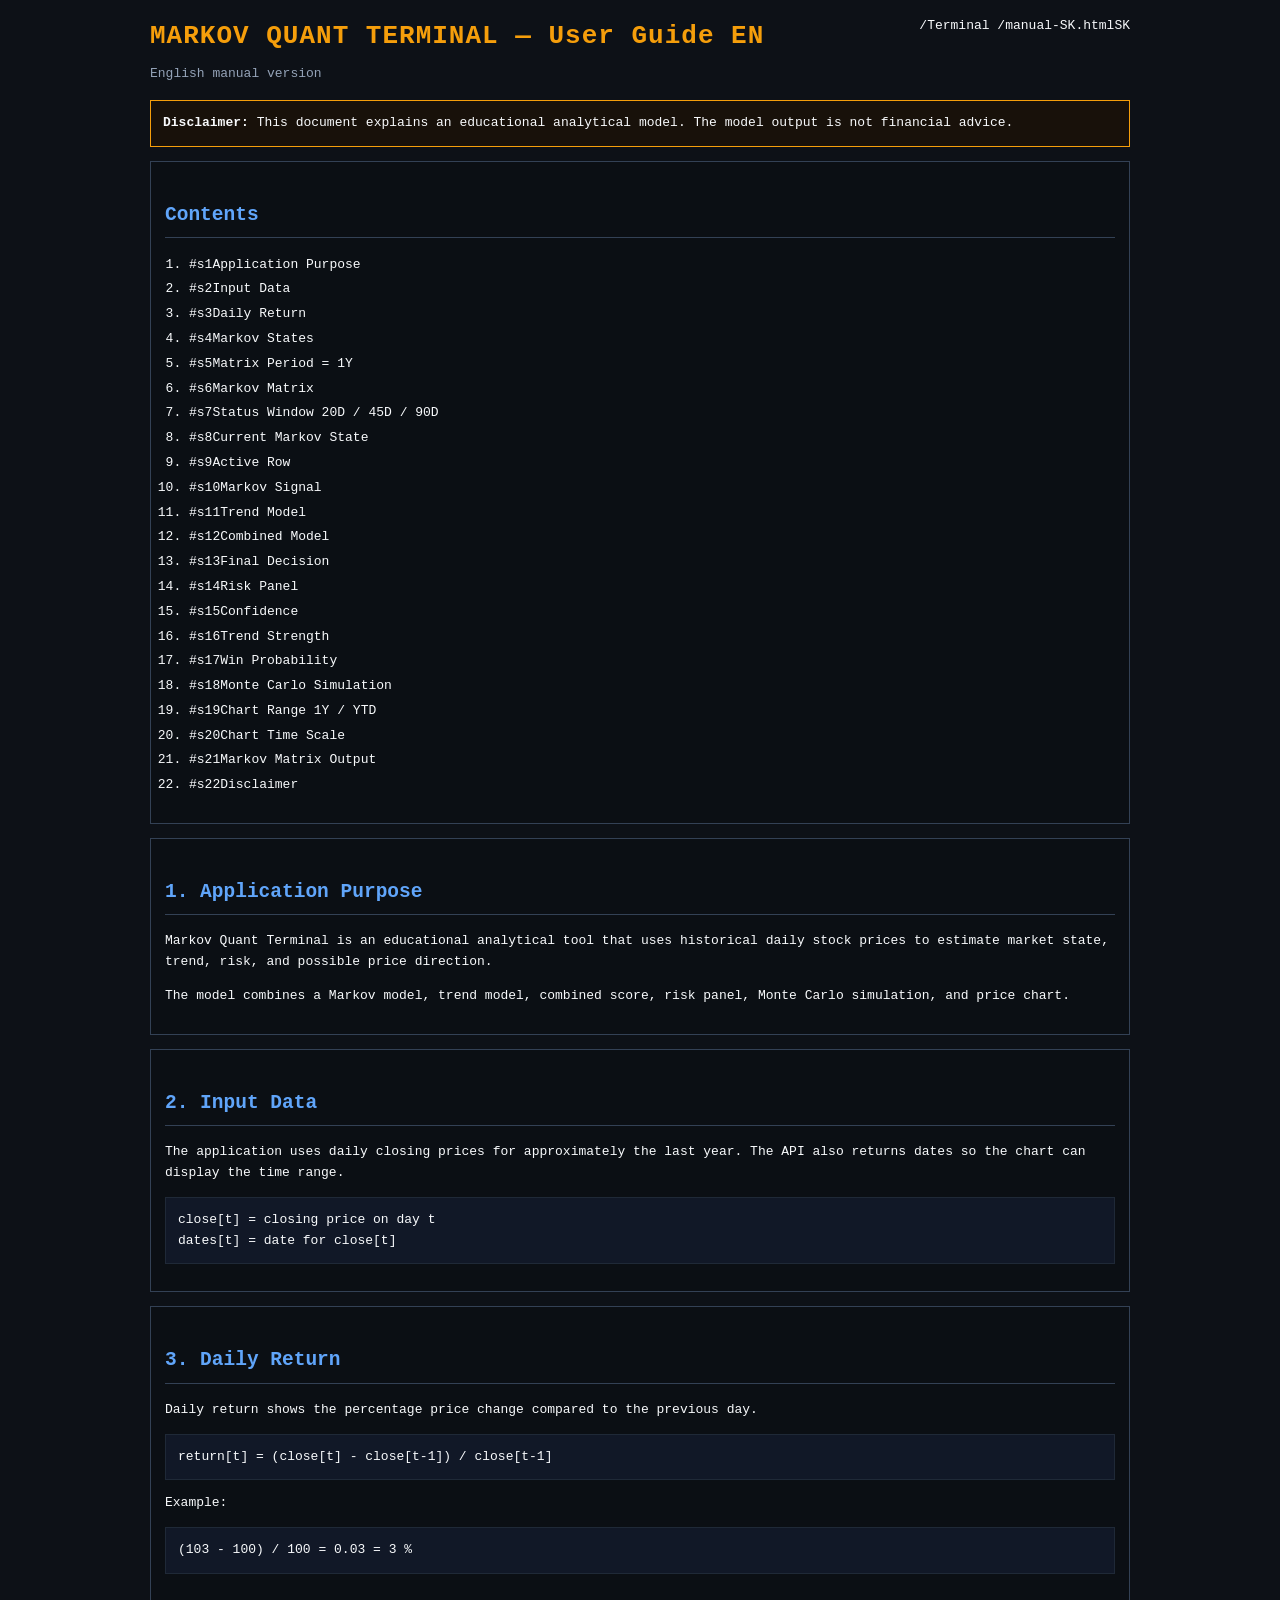
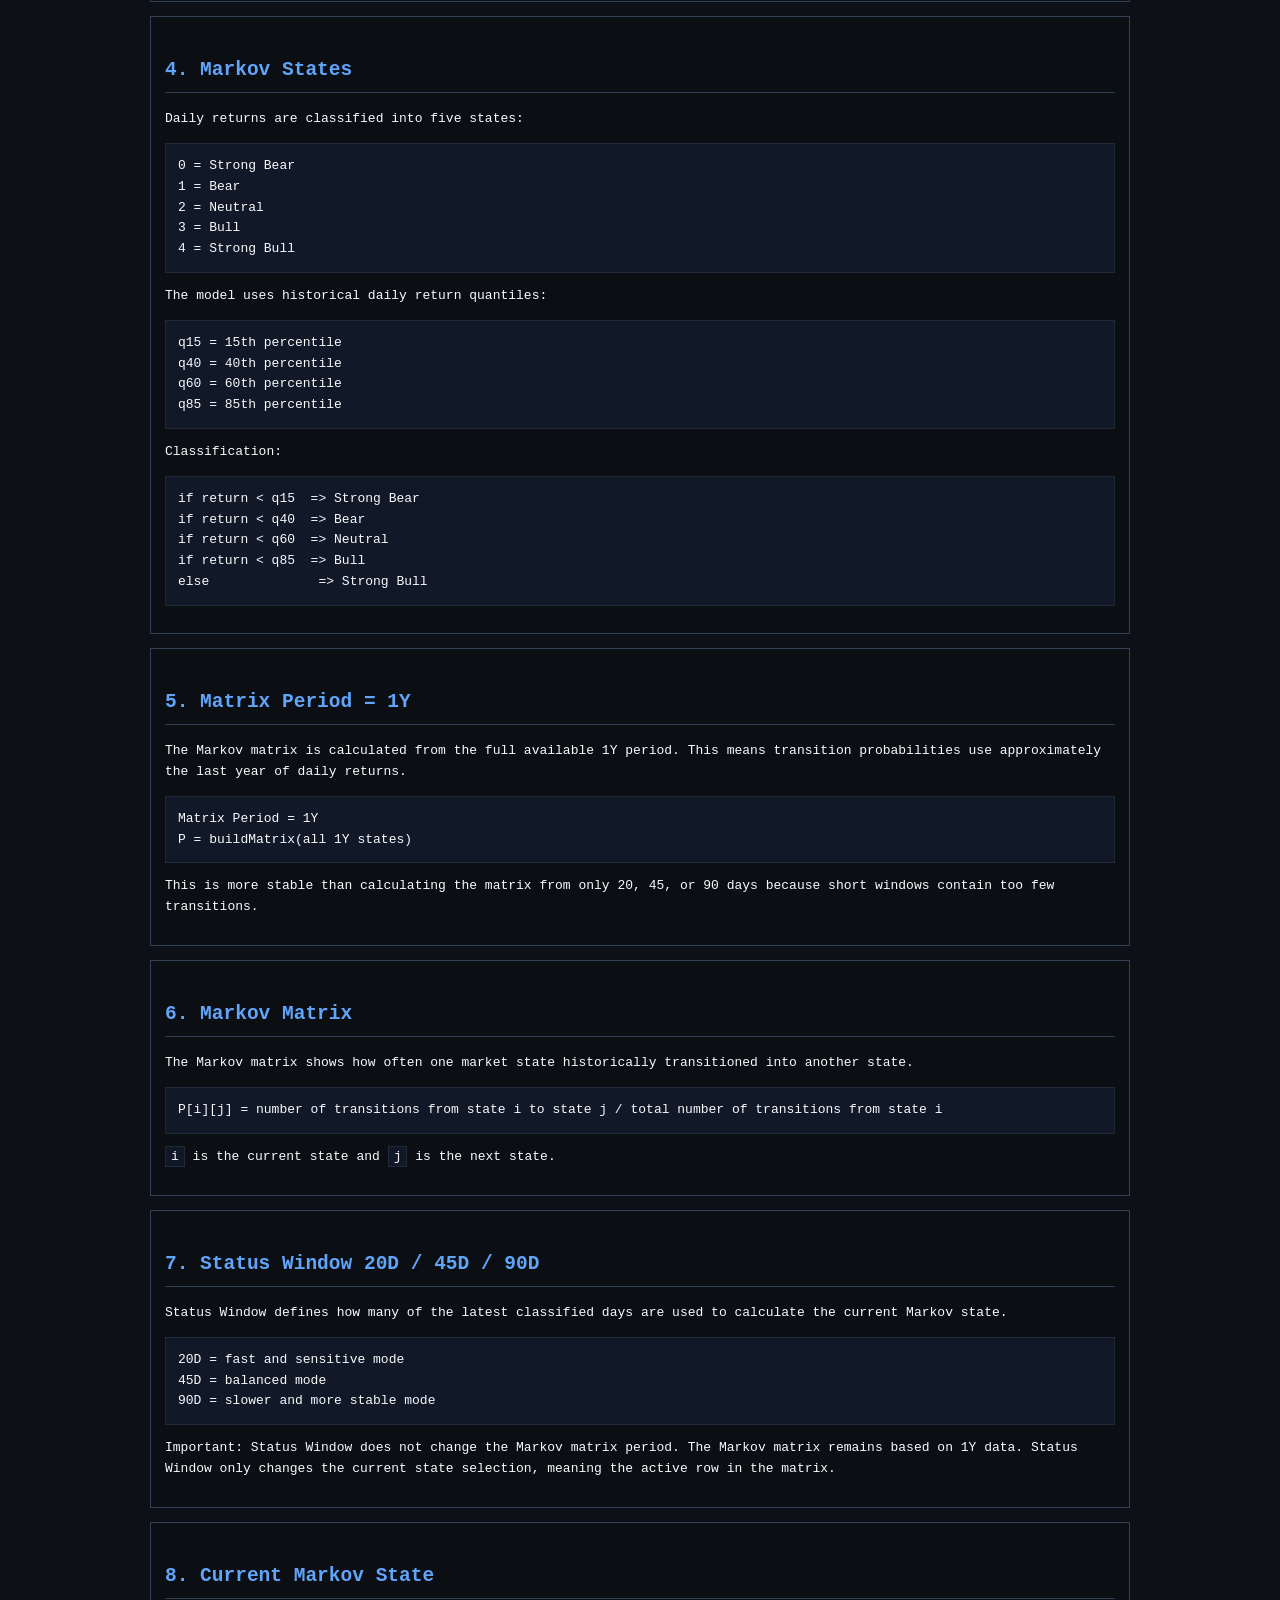
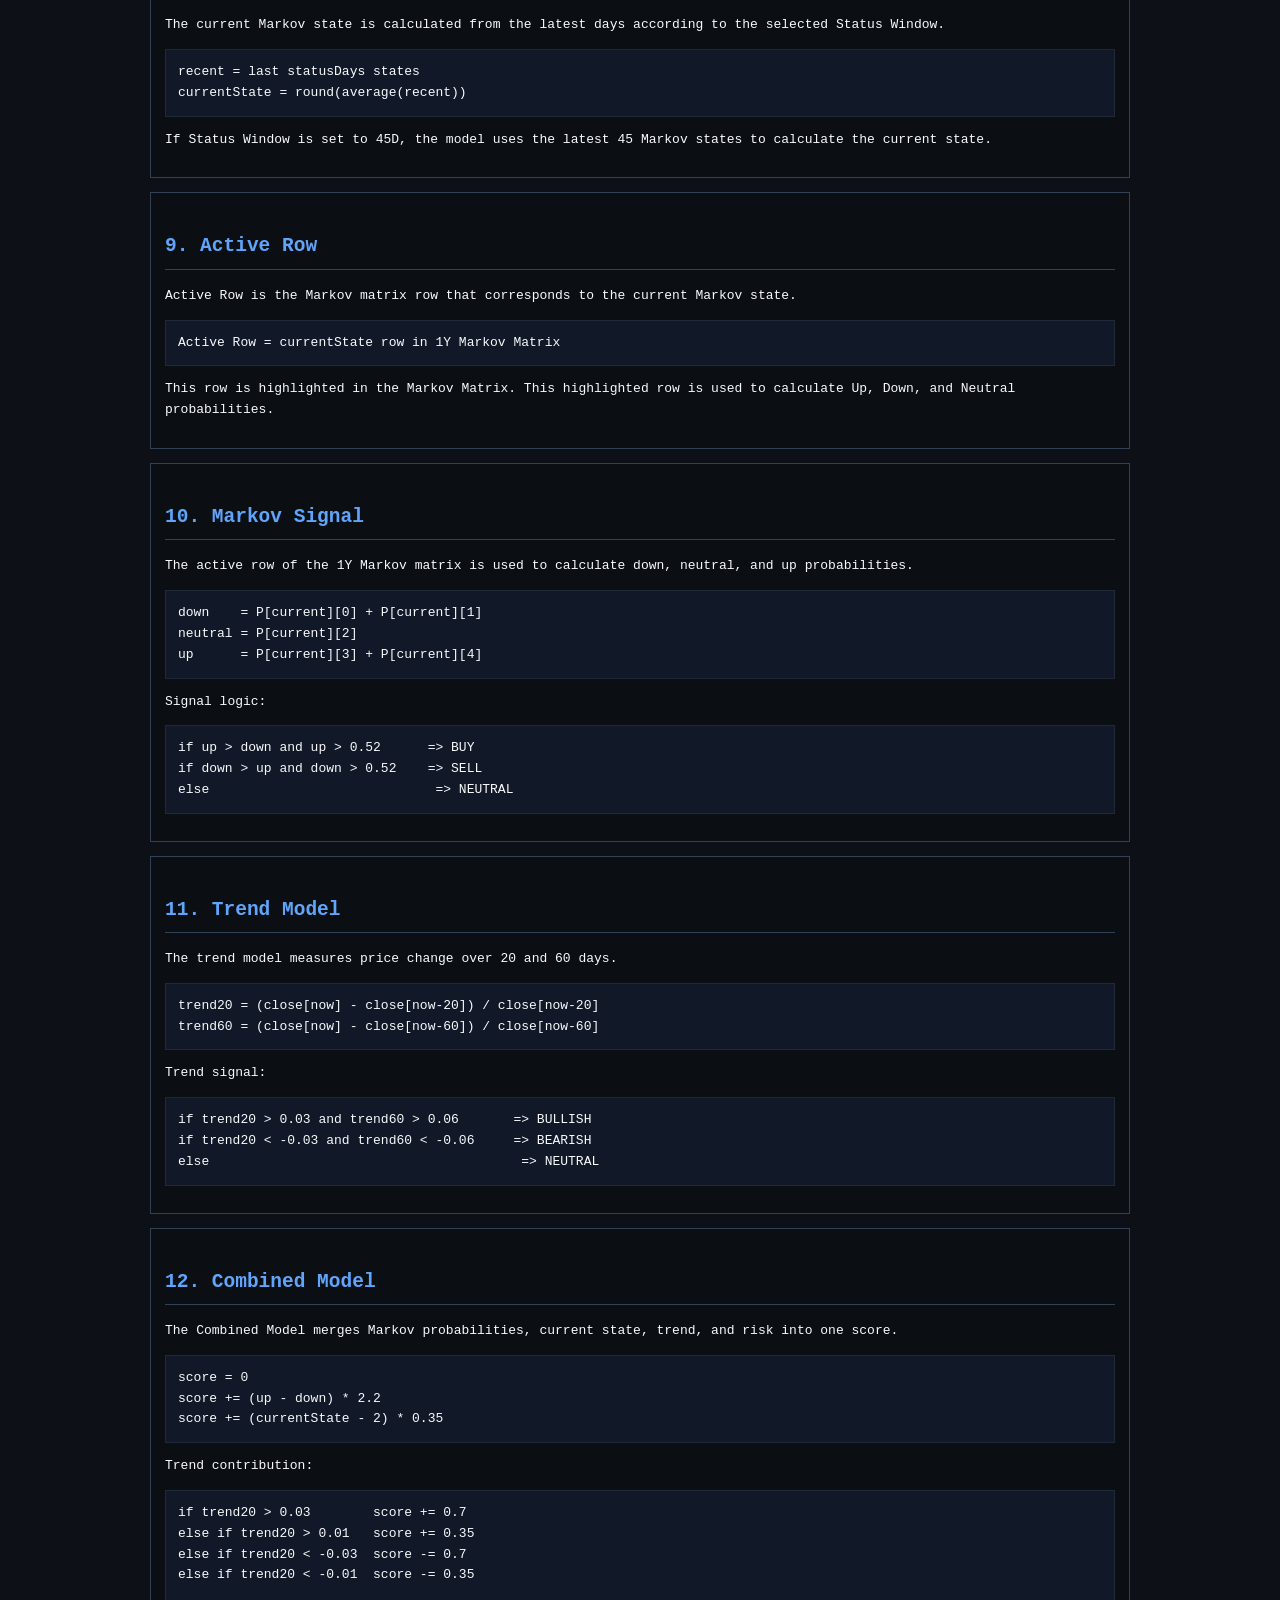
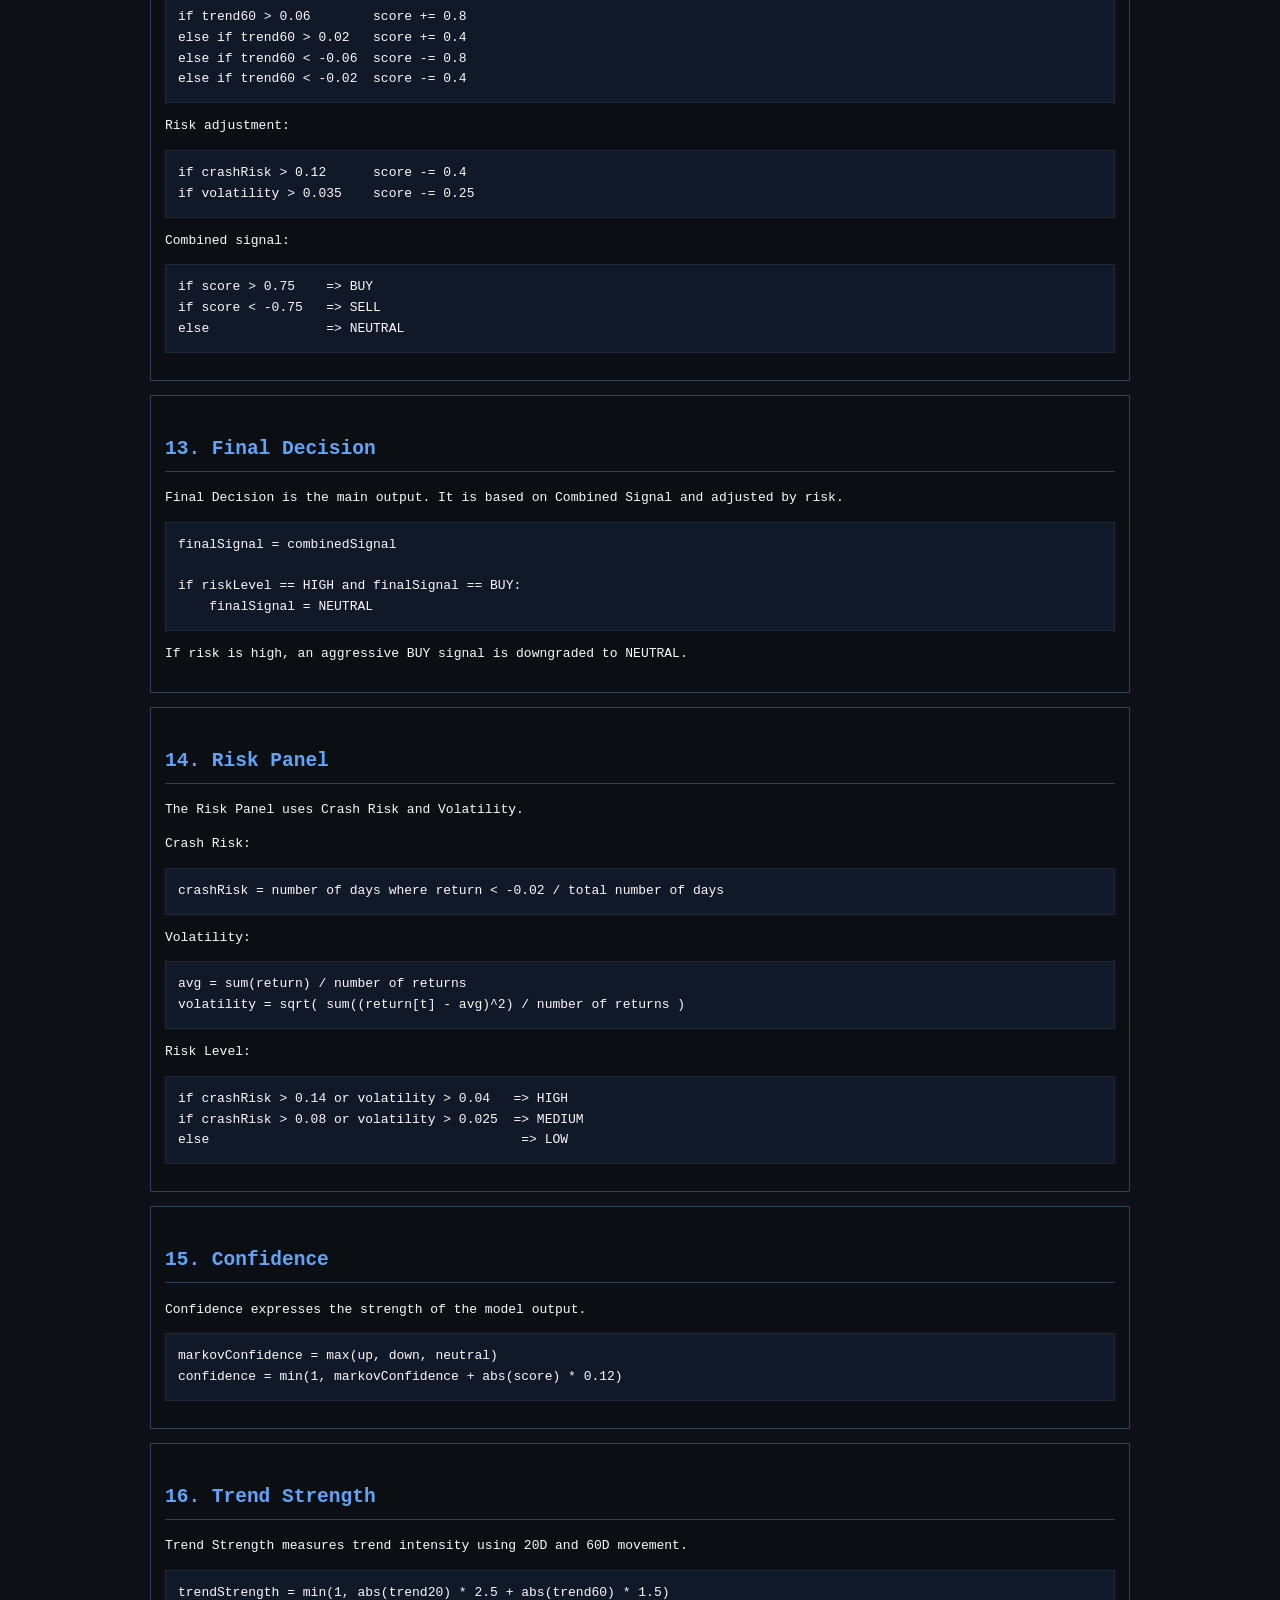
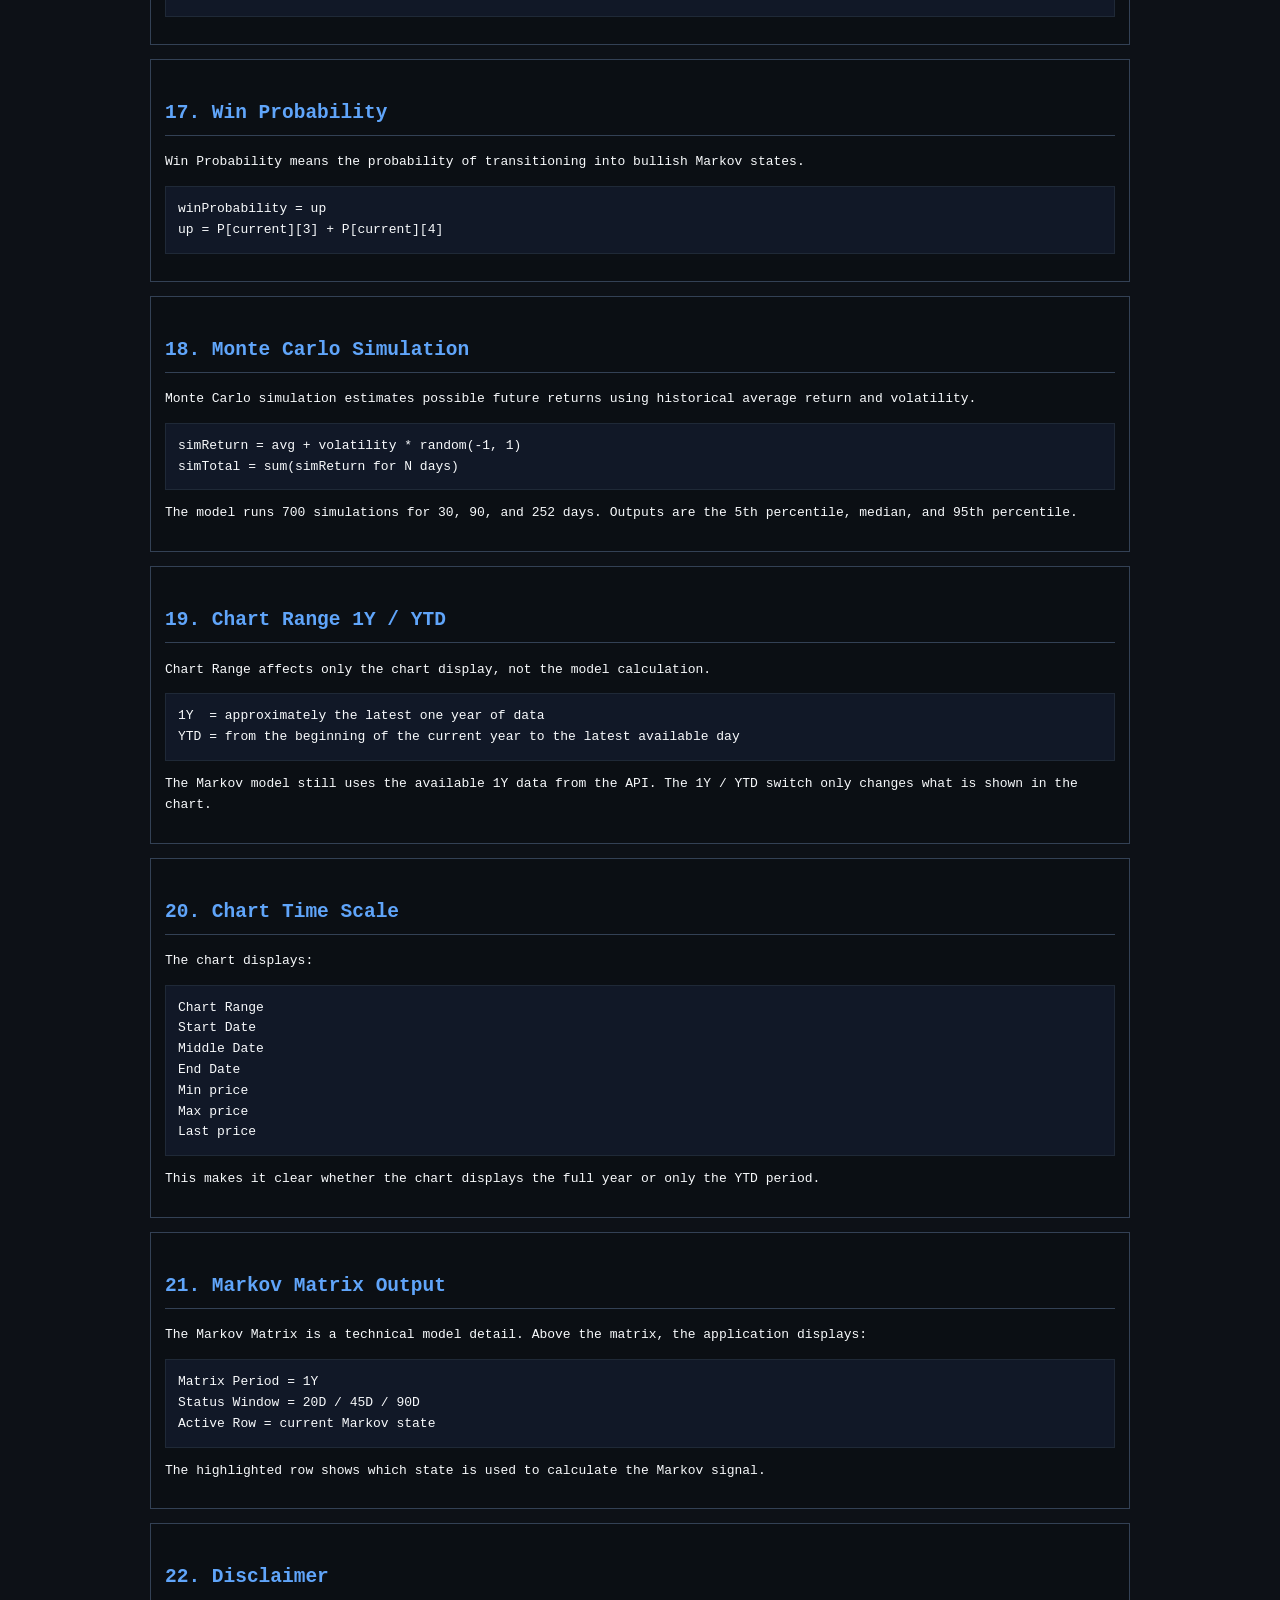
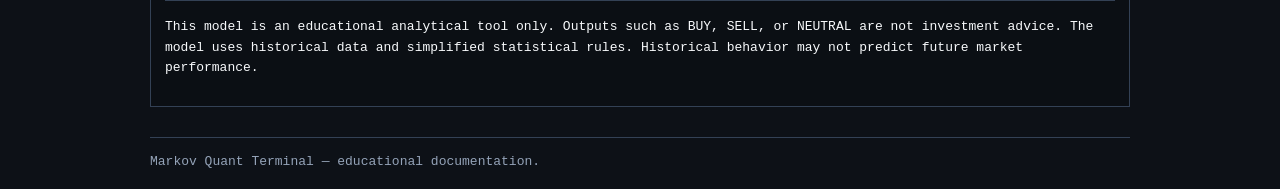
<file: public/manual-EN.html>
<!DOCTYPE html>
<html lang="en">
<head>
  <meta charset="UTF-8">
  <meta name="viewport" content="width=device-width, initial-scale=1.0">
  <title>MARKOV QUANT TERMINAL — User Guide EN</title>

  <style>
    :root {
      --bg: #0d1117;
      --panel: #0b0f14;
      --panel2: #111827;
      --text: #f8fafc;
      --muted: #94a3b8;
      --border: #334155;
      --blue: #60a5fa;
      --orange: #f59e0b;
    }

    * {
      box-sizing: border-box;
    }

    html {
      scroll-behavior: smooth;
    }

    body {
      margin: 0;
      padding: 16px;
      background: var(--bg);
      color: var(--text);
      font-family: monospace;
      line-height: 1.6;
    }

    .wrap {
      max-width: 980px;
      margin: 0 auto;
    }

    .top {
      display: flex;
      justify-content: space-between;
      gap: 12px;
      align-items: flex-start;
      margin-bottom: 16px;
    }

    h1 {
      color: var(--orange);
      margin: 0 0 6px;
      letter-spacing: 1px;
    }

    h2 {
      color: var(--blue);
      border-bottom: 1px solid var(--border);
      padding-bottom: 6px;
      margin-top: 24px;
    }

    a {
      color: var(--blue);
      text-decoration: none;
    }

    a:hover {
      text-decoration: underline;
    }

    .nav a {
      display: inline-block;
      padding: 7px 10px;
      margin: 0 0 6px 6px;
      border: 1px solid var(--border);
      background: var(--panel2);
      text-decoration: none;
    }

    .nav a:hover {
      background: #1f2937;
    }

    .muted {
      color: var(--muted);
    }

    .card {
      background: var(--panel);
      border: 1px solid var(--border);
      padding: 14px;
      margin: 14px 0;
    }

    .notice {
      border: 1px solid var(--orange);
      background: #18110a;
      padding: 12px;
      margin: 14px 0;
    }

    code,
    pre {
      background: var(--panel2);
      border: 1px solid #1f2937;
      color: var(--text);
    }

    code {
      padding: 2px 5px;
    }

    pre {
      padding: 12px;
      overflow-x: auto;
      white-space: pre-wrap;
    }

    ol {
      padding-left: 24px;
    }

    li {
      margin: 4px 0;
    }

    .footer {
      margin-top: 30px;
      padding-top: 14px;
      border-top: 1px solid var(--border);
      color: var(--muted);
      font-size: 13px;
    }

    @media (max-width: 700px) {
      body {
        padding: 12px;
      }

      .top {
        display: block;
      }

      .nav a {
        margin: 6px 6px 0 0;
      }

      h1 {
        font-size: 24px;
      }
    }
  </style>
</head>

<body>
  <div class="wrap">
    <div class="top">
      <div>
        <h1>MARKOV QUANT TERMINAL — User Guide EN</h1>
        <div class="muted">English manual version</div>
      </div>

      <div class="nav">
        /Terminal</a>
        /manual-SK.htmlSK</a>
      </div>
    </div>

    <div class="notice">
      <strong>Disclaimer:</strong>
      This document explains an educational analytical model. The model output is not financial advice.
    </div>

    <div class="card">
      <h2>Contents</h2>
      <ol>
        <li>#s1Application Purpose</a></li>
        <li>#s2Input Data</a></li>
        <li>#s3Daily Return</a></li>
        <li>#s4Markov States</a></li>
        <li>#s5Matrix Period = 1Y</a></li>
        <li>#s6Markov Matrix</a></li>
        <li>#s7Status Window 20D / 45D / 90D</a></li>
        <li>#s8Current Markov State</a></li>
        <li>#s9Active Row</a></li>
        <li>#s10Markov Signal</a></li>
        <li>#s11Trend Model</a></li>
        <li>#s12Combined Model</a></li>
        <li>#s13Final Decision</a></li>
        <li>#s14Risk Panel</a></li>
        <li>#s15Confidence</a></li>
        <li>#s16Trend Strength</a></li>
        <li>#s17Win Probability</a></li>
        <li>#s18Monte Carlo Simulation</a></li>
        <li>#s19Chart Range 1Y / YTD</a></li>
        <li>#s20Chart Time Scale</a></li>
        <li>#s21Markov Matrix Output</a></li>
        <li>#s22Disclaimer</a></li>
      </ol>
    </div>

    <section class="card" id="s1">
      <h2>1. Application Purpose</h2>
      <p>
        Markov Quant Terminal is an educational analytical tool that uses historical daily stock prices
        to estimate market state, trend, risk, and possible price direction.
      </p>
      <p>
        The model combines a Markov model, trend model, combined score, risk panel,
        Monte Carlo simulation, and price chart.
      </p>
    </section>

    <section class="card" id="s2">
      <h2>2. Input Data</h2>
      <p>
        The application uses daily closing prices for approximately the last year.
        The API also returns dates so the chart can display the time range.
      </p>
      <pre>close[t] = closing price on day t
dates[t] = date for close[t]</pre>
    </section>

    <section class="card" id="s3">
      <h2>3. Daily Return</h2>
      <p>Daily return shows the percentage price change compared to the previous day.</p>
      <pre>return[t] = (close[t] - close[t-1]) / close[t-1]</pre>
      <p>Example:</p>
      <pre>(103 - 100) / 100 = 0.03 = 3 %</pre>
    </section>

    <section class="card" id="s4">
      <h2>4. Markov States</h2>
      <p>Daily returns are classified into five states:</p>
      <pre>0 = Strong Bear
1 = Bear
2 = Neutral
3 = Bull
4 = Strong Bull</pre>

      <p>The model uses historical daily return quantiles:</p>
      <pre>q15 = 15th percentile
q40 = 40th percentile
q60 = 60th percentile
q85 = 85th percentile</pre>

      <p>Classification:</p>
      <pre>if return &lt; q15  =&gt; Strong Bear
if return &lt; q40  =&gt; Bear
if return &lt; q60  =&gt; Neutral
if return &lt; q85  =&gt; Bull
else              =&gt; Strong Bull</pre>
    </section>

    <section class="card" id="s5">
      <h2>5. Matrix Period = 1Y</h2>
      <p>
        The Markov matrix is calculated from the full available 1Y period.
        This means transition probabilities use approximately the last year of daily returns.
      </p>
      <pre>Matrix Period = 1Y
P = buildMatrix(all 1Y states)</pre>
      <p>
        This is more stable than calculating the matrix from only 20, 45, or 90 days
        because short windows contain too few transitions.
      </p>
    </section>

    <section class="card" id="s6">
      <h2>6. Markov Matrix</h2>
      <p>The Markov matrix shows how often one market state historically transitioned into another state.</p>
      <pre>P[i][j] = number of transitions from state i to state j / total number of transitions from state i</pre>
      <p>
        <code>i</code> is the current state and <code>j</code> is the next state.
      </p>
    </section>

    <section class="card" id="s7">
      <h2>7. Status Window 20D / 45D / 90D</h2>
      <p>
        Status Window defines how many of the latest classified days are used to calculate the current Markov state.
      </p>
      <pre>20D = fast and sensitive mode
45D = balanced mode
90D = slower and more stable mode</pre>
      <p>
        Important: Status Window does not change the Markov matrix period.
        The Markov matrix remains based on 1Y data.
        Status Window only changes the current state selection, meaning the active row in the matrix.
      </p>
    </section>

    <section class="card" id="s8">
      <h2>8. Current Markov State</h2>
      <p>The current Markov state is calculated from the latest days according to the selected Status Window.</p>
      <pre>recent = last statusDays states
currentState = round(average(recent))</pre>
      <p>
        If Status Window is set to 45D, the model uses the latest 45 Markov states
        to calculate the current state.
      </p>
    </section>

    <section class="card" id="s9">
      <h2>9. Active Row</h2>
      <p>
        Active Row is the Markov matrix row that corresponds to the current Markov state.
      </p>
      <pre>Active Row = currentState row in 1Y Markov Matrix</pre>
      <p>
        This row is highlighted in the Markov Matrix.
        This highlighted row is used to calculate Up, Down, and Neutral probabilities.
      </p>
    </section>

    <section class="card" id="s10">
      <h2>10. Markov Signal</h2>
      <p>The active row of the 1Y Markov matrix is used to calculate down, neutral, and up probabilities.</p>
      <pre>down    = P[current][0] + P[current][1]
neutral = P[current][2]
up      = P[current][3] + P[current][4]</pre>

      <p>Signal logic:</p>
      <pre>if up &gt; down and up &gt; 0.52      =&gt; BUY
if down &gt; up and down &gt; 0.52    =&gt; SELL
else                             =&gt; NEUTRAL</pre>
    </section>

    <section class="card" id="s11">
      <h2>11. Trend Model</h2>
      <p>The trend model measures price change over 20 and 60 days.</p>
      <pre>trend20 = (close[now] - close[now-20]) / close[now-20]
trend60 = (close[now] - close[now-60]) / close[now-60]</pre>

      <p>Trend signal:</p>
      <pre>if trend20 &gt; 0.03 and trend60 &gt; 0.06       =&gt; BULLISH
if trend20 &lt; -0.03 and trend60 &lt; -0.06     =&gt; BEARISH
else                                        =&gt; NEUTRAL</pre>
    </section>

    <section class="card" id="s12">
      <h2>12. Combined Model</h2>
      <p>The Combined Model merges Markov probabilities, current state, trend, and risk into one score.</p>
      <pre>score = 0
score += (up - down) * 2.2
score += (currentState - 2) * 0.35</pre>

      <p>Trend contribution:</p>
      <pre>if trend20 &gt; 0.03        score += 0.7
else if trend20 &gt; 0.01   score += 0.35
else if trend20 &lt; -0.03  score -= 0.7
else if trend20 &lt; -0.01  score -= 0.35

if trend60 &gt; 0.06        score += 0.8
else if trend60 &gt; 0.02   score += 0.4
else if trend60 &lt; -0.06  score -= 0.8
else if trend60 &lt; -0.02  score -= 0.4</pre>

      <p>Risk adjustment:</p>
      <pre>if crashRisk &gt; 0.12      score -= 0.4
if volatility &gt; 0.035    score -= 0.25</pre>

      <p>Combined signal:</p>
      <pre>if score &gt; 0.75    =&gt; BUY
if score &lt; -0.75   =&gt; SELL
else               =&gt; NEUTRAL</pre>
    </section>

    <section class="card" id="s13">
      <h2>13. Final Decision</h2>
      <p>Final Decision is the main output. It is based on Combined Signal and adjusted by risk.</p>
      <pre>finalSignal = combinedSignal

if riskLevel == HIGH and finalSignal == BUY:
    finalSignal = NEUTRAL</pre>
      <p>If risk is high, an aggressive BUY signal is downgraded to NEUTRAL.</p>
    </section>

    <section class="card" id="s14">
      <h2>14. Risk Panel</h2>
      <p>The Risk Panel uses Crash Risk and Volatility.</p>

      <p>Crash Risk:</p>
      <pre>crashRisk = number of days where return &lt; -0.02 / total number of days</pre>

      <p>Volatility:</p>
      <pre>avg = sum(return) / number of returns
volatility = sqrt( sum((return[t] - avg)^2) / number of returns )</pre>

      <p>Risk Level:</p>
      <pre>if crashRisk &gt; 0.14 or volatility &gt; 0.04   =&gt; HIGH
if crashRisk &gt; 0.08 or volatility &gt; 0.025  =&gt; MEDIUM
else                                        =&gt; LOW</pre>
    </section>

    <section class="card" id="s15">
      <h2>15. Confidence</h2>
      <p>Confidence expresses the strength of the model output.</p>
      <pre>markovConfidence = max(up, down, neutral)
confidence = min(1, markovConfidence + abs(score) * 0.12)</pre>
    </section>

    <section class="card" id="s16">
      <h2>16. Trend Strength</h2>
      <p>Trend Strength measures trend intensity using 20D and 60D movement.</p>
      <pre>trendStrength = min(1, abs(trend20) * 2.5 + abs(trend60) * 1.5)</pre>
    </section>

    <section class="card" id="s17">
      <h2>17. Win Probability</h2>
      <p>Win Probability means the probability of transitioning into bullish Markov states.</p>
      <pre>winProbability = up
up = P[current][3] + P[current][4]</pre>
    </section>

    <section class="card" id="s18">
      <h2>18. Monte Carlo Simulation</h2>
      <p>Monte Carlo simulation estimates possible future returns using historical average return and volatility.</p>
      <pre>simReturn = avg + volatility * random(-1, 1)
simTotal = sum(simReturn for N days)</pre>
      <p>
        The model runs 700 simulations for 30, 90, and 252 days.
        Outputs are the 5th percentile, median, and 95th percentile.
      </p>
    </section>

    <section class="card" id="s19">
      <h2>19. Chart Range 1Y / YTD</h2>
      <p>Chart Range affects only the chart display, not the model calculation.</p>
      <pre>1Y  = approximately the latest one year of data
YTD = from the beginning of the current year to the latest available day</pre>
      <p>
        The Markov model still uses the available 1Y data from the API.
        The 1Y / YTD switch only changes what is shown in the chart.
      </p>
    </section>

    <section class="card" id="s20">
      <h2>20. Chart Time Scale</h2>
      <p>The chart displays:</p>
      <pre>Chart Range
Start Date
Middle Date
End Date
Min price
Max price
Last price</pre>
      <p>This makes it clear whether the chart displays the full year or only the YTD period.</p>
    </section>

    <section class="card" id="s21">
      <h2>21. Markov Matrix Output</h2>
      <p>The Markov Matrix is a technical model detail. Above the matrix, the application displays:</p>
      <pre>Matrix Period = 1Y
Status Window = 20D / 45D / 90D
Active Row = current Markov state</pre>
      <p>The highlighted row shows which state is used to calculate the Markov signal.</p>
    </section>

    <section class="card" id="s22">
      <h2>22. Disclaimer</h2>
      <p>
        This model is an educational analytical tool only.
        Outputs such as BUY, SELL, or NEUTRAL are not investment advice.
        The model uses historical data and simplified statistical rules.
        Historical behavior may not predict future market performance.
      </p>
    </section>

    <div class="footer">
      Markov Quant Terminal — educational documentation.
    </div>
  </div>
</body>
</html>
</file>
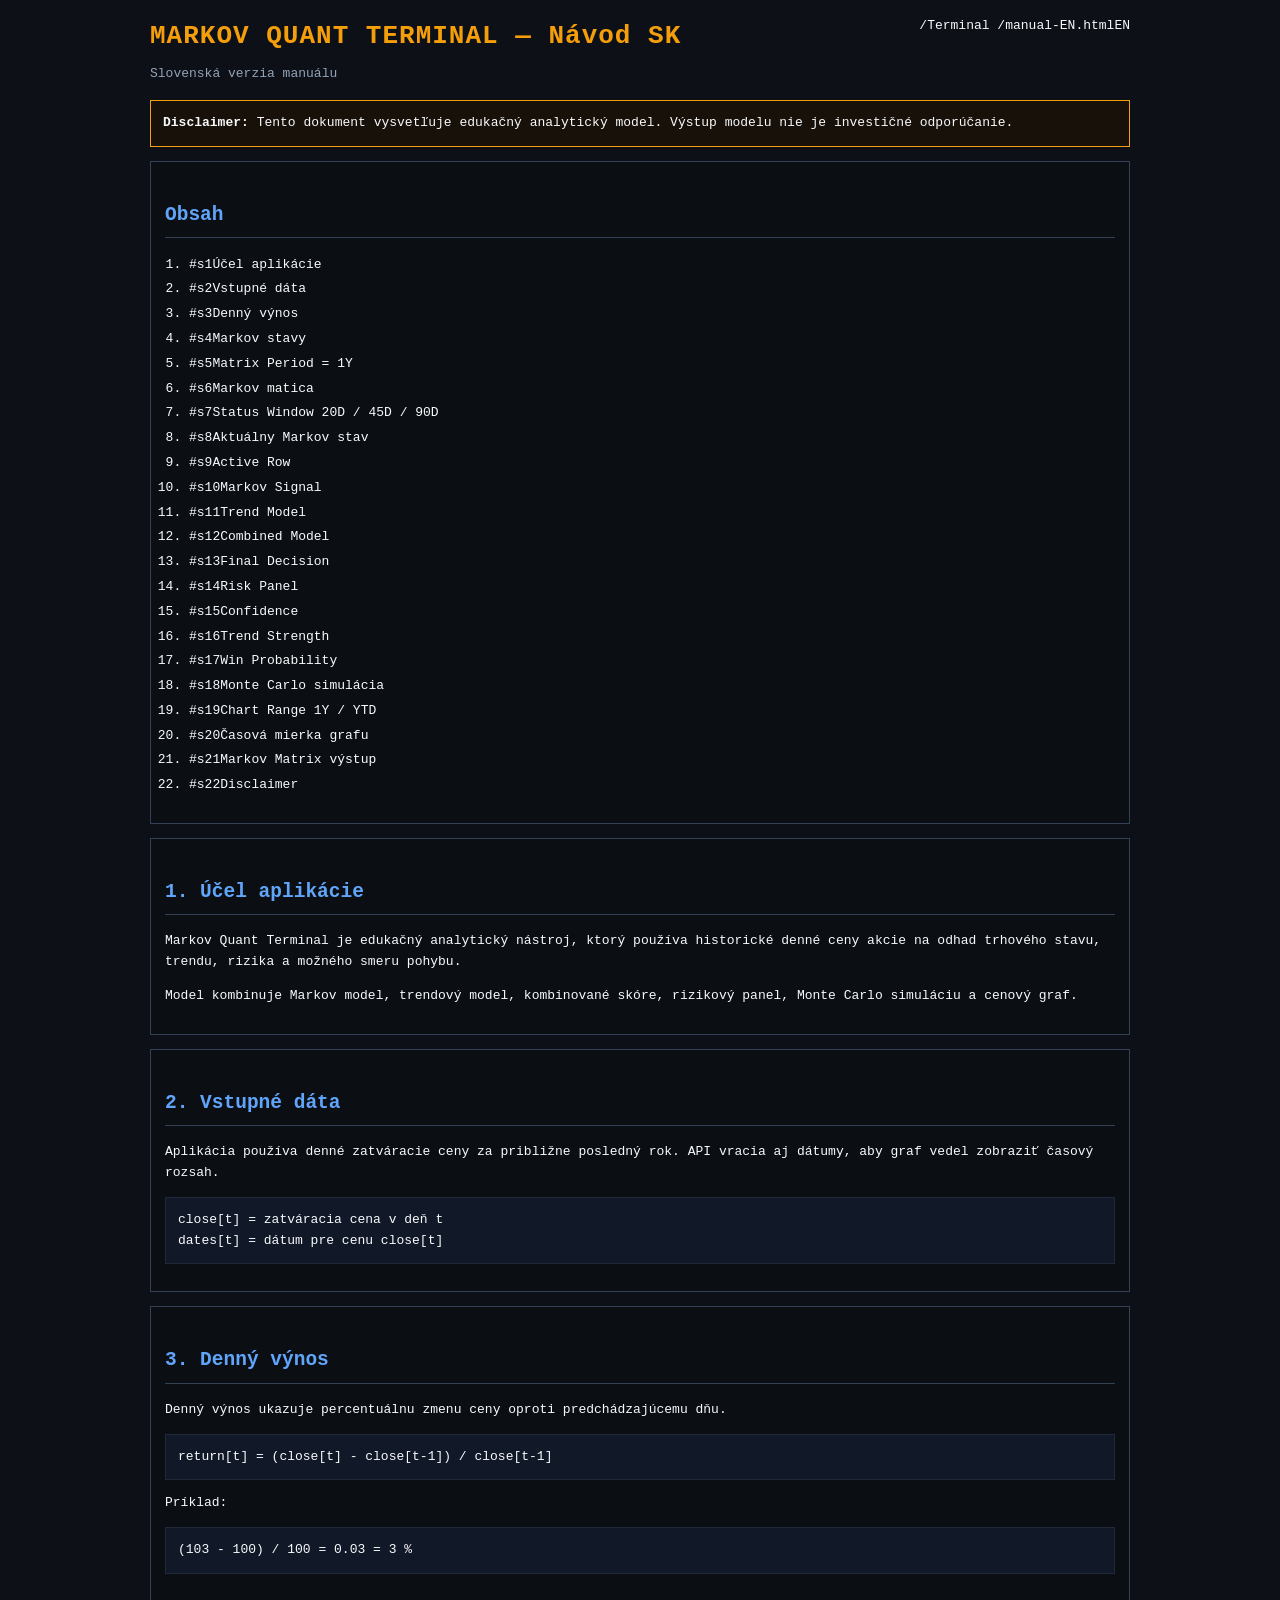
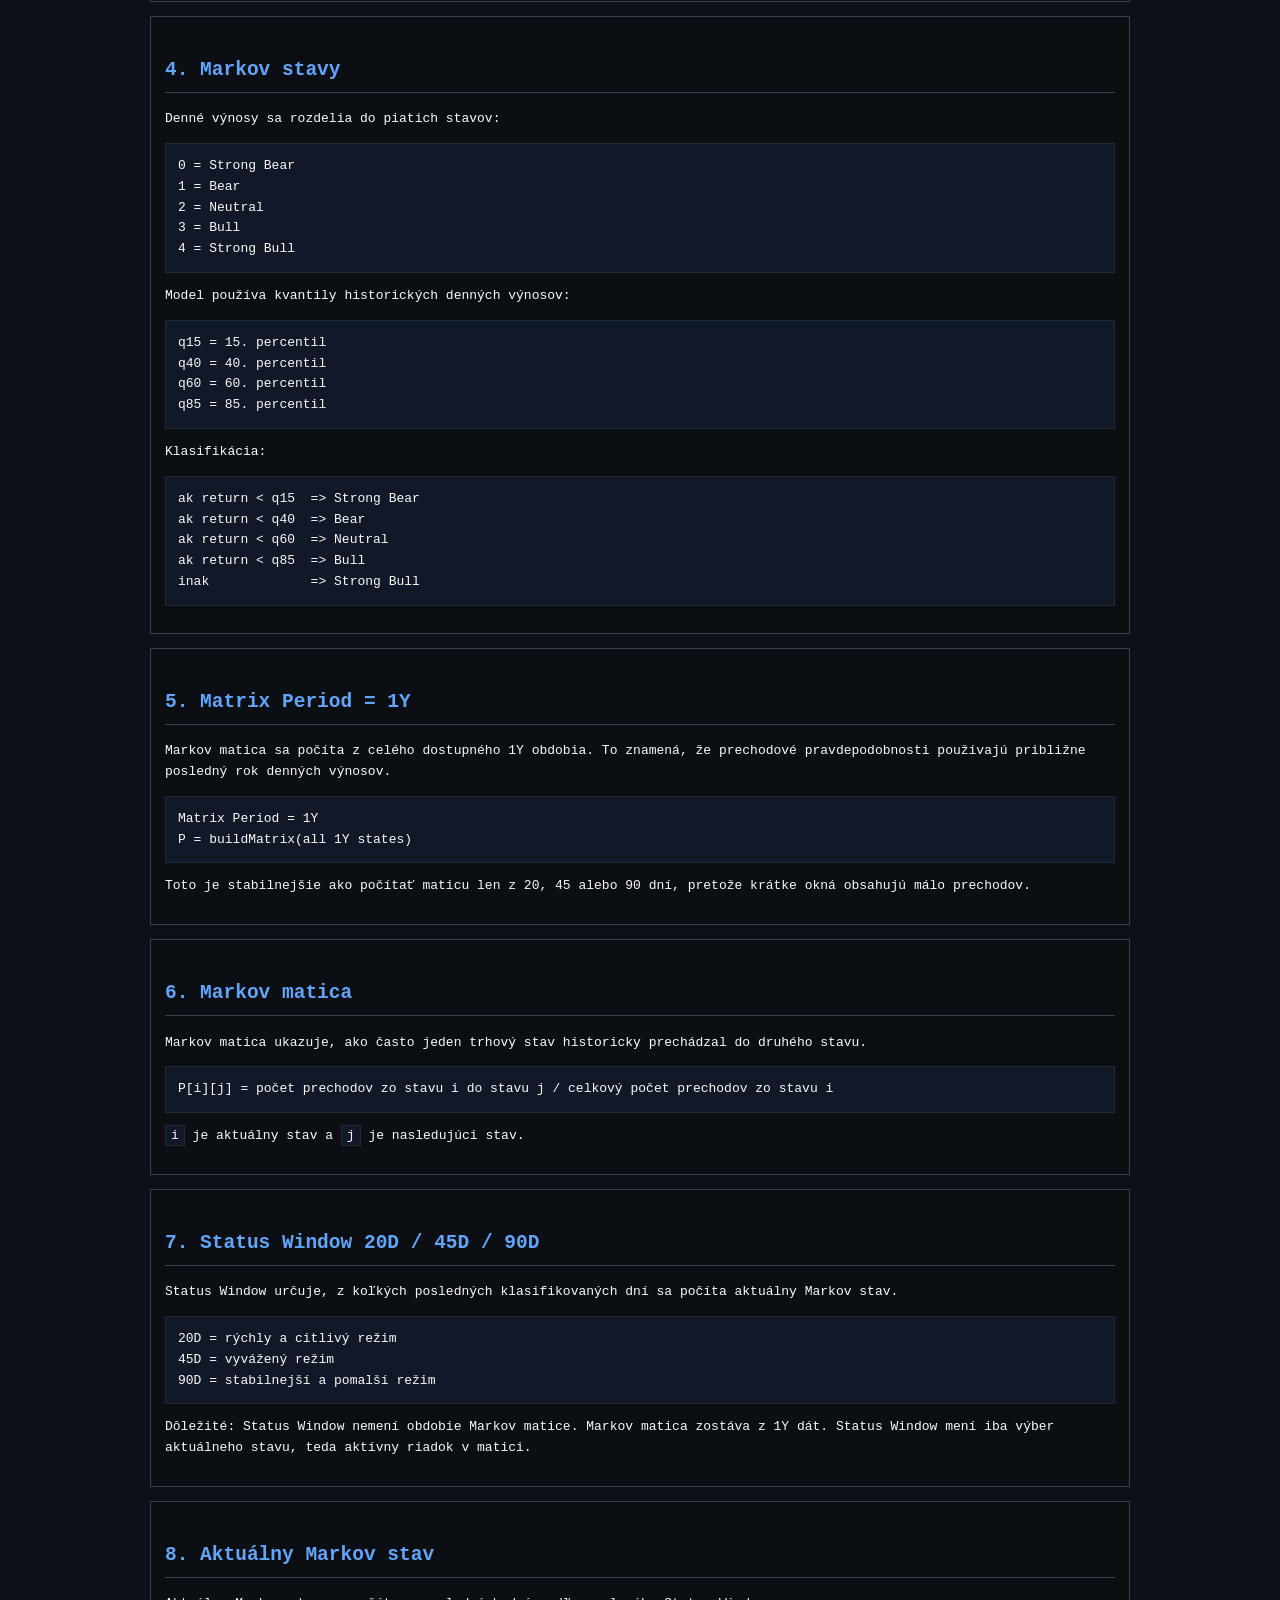
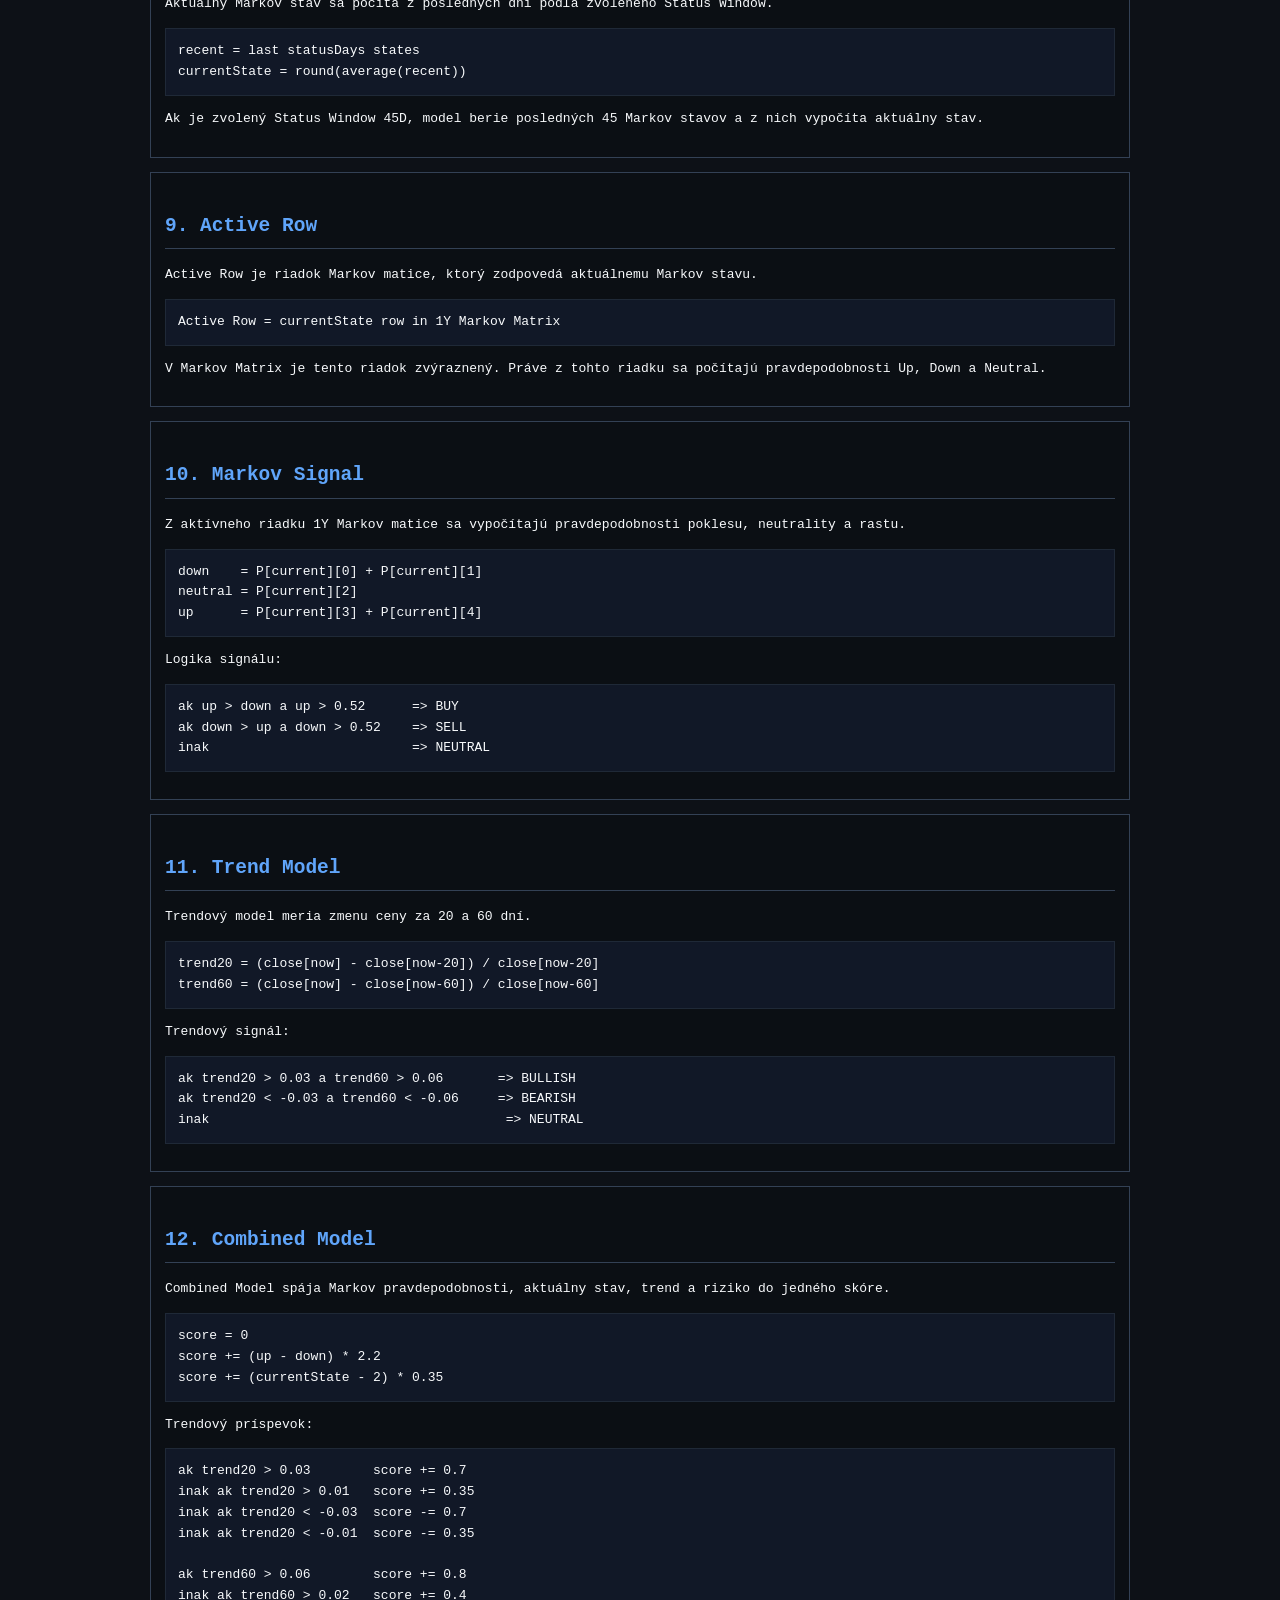
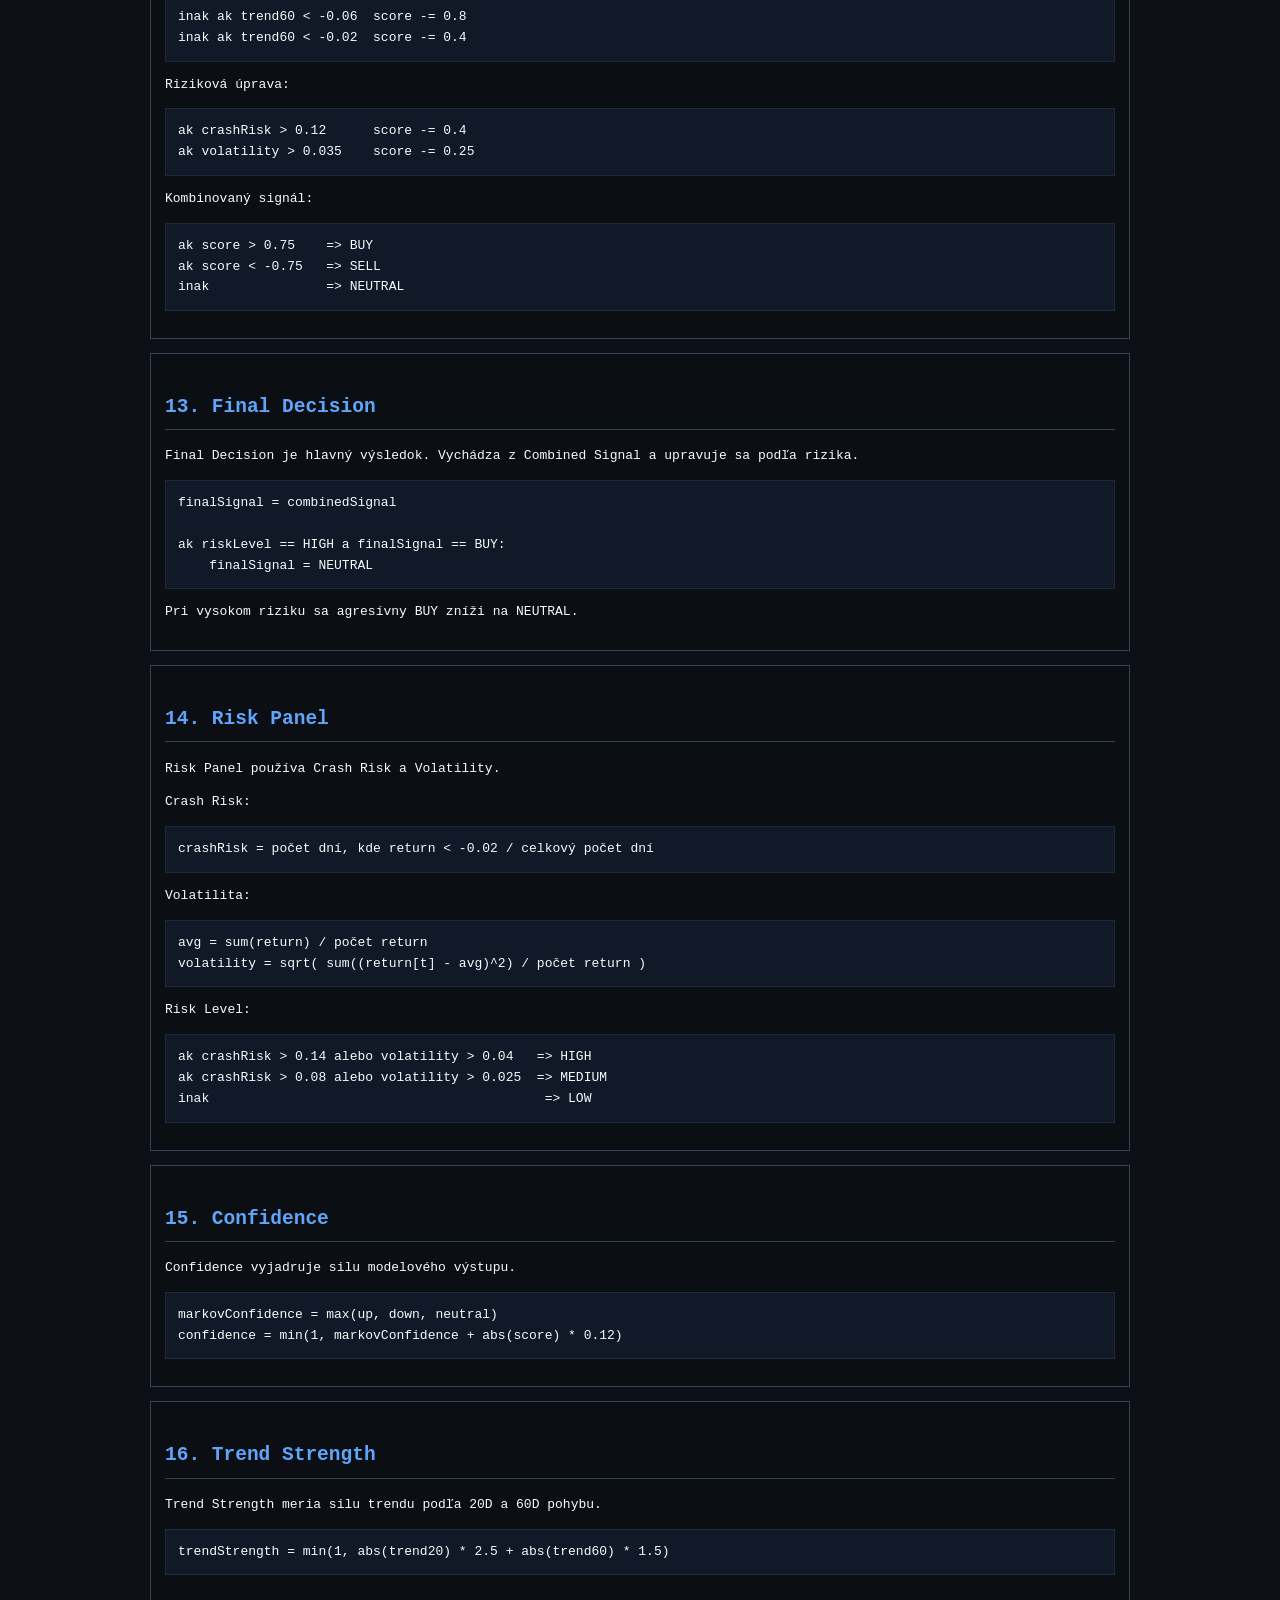
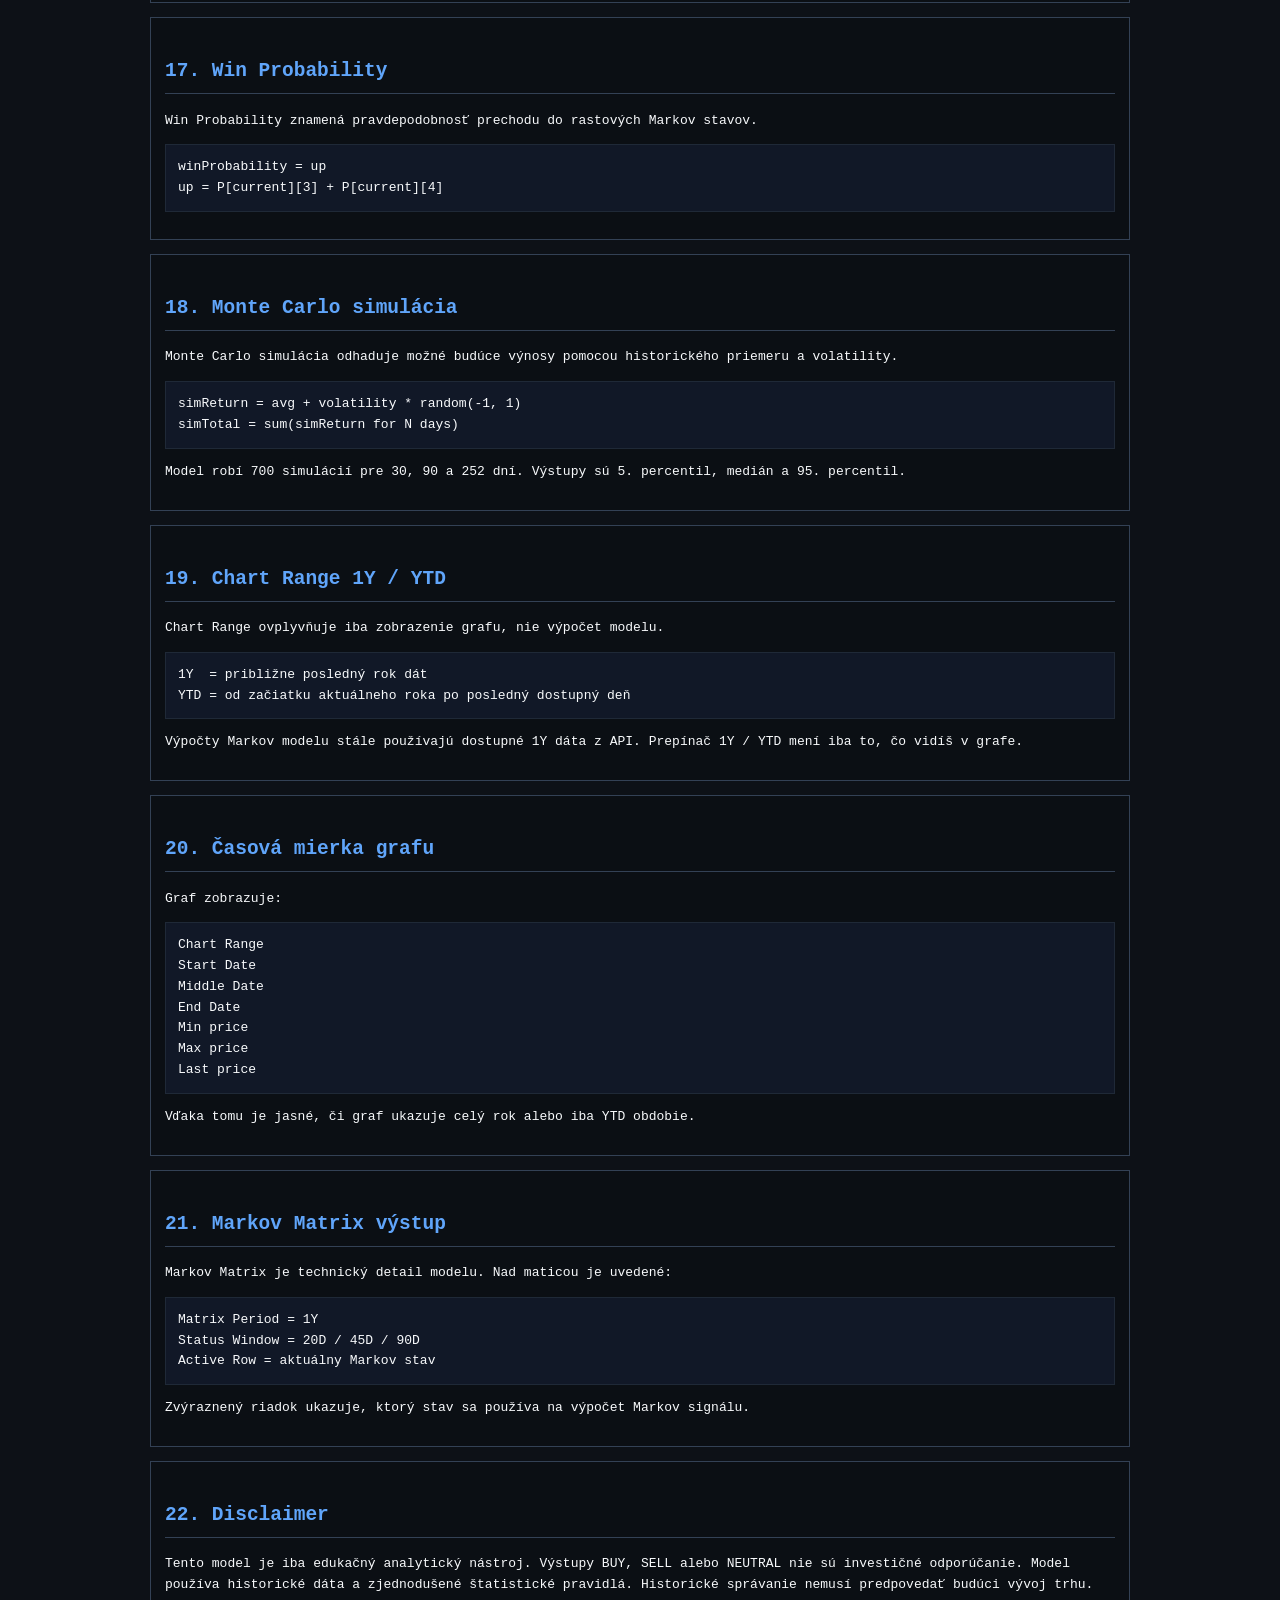
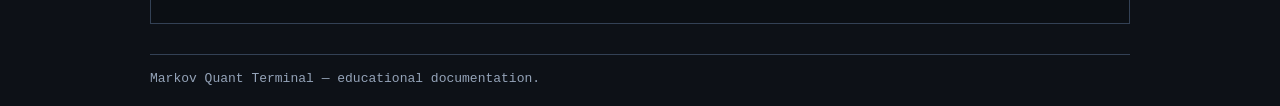
<file: public/manual-SK.html>
<!DOCTYPE html>
<html lang="sk">
<head>
  <meta charset="UTF-8">
  <meta name="viewport" content="width=device-width, initial-scale=1.0">
  <title>MARKOV QUANT TERMINAL — Návod SK</title>

  <style>
    :root {
      --bg: #0d1117;
      --panel: #0b0f14;
      --panel2: #111827;
      --text: #f8fafc;
      --muted: #94a3b8;
      --border: #334155;
      --blue: #60a5fa;
      --orange: #f59e0b;
    }

    * {
      box-sizing: border-box;
    }

    html {
      scroll-behavior: smooth;
    }

    body {
      margin: 0;
      padding: 16px;
      background: var(--bg);
      color: var(--text);
      font-family: monospace;
      line-height: 1.6;
    }

    .wrap {
      max-width: 980px;
      margin: 0 auto;
    }

    .top {
      display: flex;
      justify-content: space-between;
      gap: 12px;
      align-items: flex-start;
      margin-bottom: 16px;
    }

    h1 {
      color: var(--orange);
      margin: 0 0 6px;
      letter-spacing: 1px;
    }

    h2 {
      color: var(--blue);
      border-bottom: 1px solid var(--border);
      padding-bottom: 6px;
      margin-top: 24px;
    }

    a {
      color: var(--blue);
      text-decoration: none;
    }

    a:hover {
      text-decoration: underline;
    }

    .nav a {
      display: inline-block;
      padding: 7px 10px;
      margin: 0 0 6px 6px;
      border: 1px solid var(--border);
      background: var(--panel2);
      text-decoration: none;
    }

    .nav a:hover {
      background: #1f2937;
    }

    .muted {
      color: var(--muted);
    }

    .card {
      background: var(--panel);
      border: 1px solid var(--border);
      padding: 14px;
      margin: 14px 0;
    }

    .notice {
      border: 1px solid var(--orange);
      background: #18110a;
      padding: 12px;
      margin: 14px 0;
    }

    code,
    pre {
      background: var(--panel2);
      border: 1px solid #1f2937;
      color: var(--text);
    }

    code {
      padding: 2px 5px;
    }

    pre {
      padding: 12px;
      overflow-x: auto;
      white-space: pre-wrap;
    }

    ol {
      padding-left: 24px;
    }

    li {
      margin: 4px 0;
    }

    .footer {
      margin-top: 30px;
      padding-top: 14px;
      border-top: 1px solid var(--border);
      color: var(--muted);
      font-size: 13px;
    }

    @media (max-width: 700px) {
      body {
        padding: 12px;
      }

      .top {
        display: block;
      }

      .nav a {
        margin: 6px 6px 0 0;
      }

      h1 {
        font-size: 24px;
      }
    }
  </style>
</head>

<body>
  <div class="wrap">
    <div class="top">
      <div>
        <h1>MARKOV QUANT TERMINAL — Návod SK</h1>
        <div class="muted">Slovenská verzia manuálu</div>
      </div>

      <div class="nav">
        /Terminal</a>
        /manual-EN.htmlEN</a>
      </div>
    </div>

    <div class="notice">
      <strong>Disclaimer:</strong>
      Tento dokument vysvetľuje edukačný analytický model. Výstup modelu nie je investičné odporúčanie.
    </div>

    <div class="card">
      <h2>Obsah</h2>
      <ol>
        <li>#s1Účel aplikácie</a></li>
        <li>#s2Vstupné dáta</a></li>
        <li>#s3Denný výnos</a></li>
        <li>#s4Markov stavy</a></li>
        <li>#s5Matrix Period = 1Y</a></li>
        <li>#s6Markov matica</a></li>
        <li>#s7Status Window 20D / 45D / 90D</a></li>
        <li>#s8Aktuálny Markov stav</a></li>
        <li>#s9Active Row</a></li>
        <li>#s10Markov Signal</a></li>
        <li>#s11Trend Model</a></li>
        <li>#s12Combined Model</a></li>
        <li>#s13Final Decision</a></li>
        <li>#s14Risk Panel</a></li>
        <li>#s15Confidence</a></li>
        <li>#s16Trend Strength</a></li>
        <li>#s17Win Probability</a></li>
        <li>#s18Monte Carlo simulácia</a></li>
        <li>#s19Chart Range 1Y / YTD</a></li>
        <li>#s20Časová mierka grafu</a></li>
        <li>#s21Markov Matrix výstup</a></li>
        <li>#s22Disclaimer</a></li>
      </ol>
    </div>

    <section class="card" id="s1">
      <h2>1. Účel aplikácie</h2>
      <p>
        Markov Quant Terminal je edukačný analytický nástroj, ktorý používa historické denné ceny akcie
        na odhad trhového stavu, trendu, rizika a možného smeru pohybu.
      </p>
      <p>
        Model kombinuje Markov model, trendový model, kombinované skóre, rizikový panel,
        Monte Carlo simuláciu a cenový graf.
      </p>
    </section>

    <section class="card" id="s2">
      <h2>2. Vstupné dáta</h2>
      <p>
        Aplikácia používa denné zatváracie ceny za približne posledný rok.
        API vracia aj dátumy, aby graf vedel zobraziť časový rozsah.
      </p>
      <pre>close[t] = zatváracia cena v deň t
dates[t] = dátum pre cenu close[t]</pre>
    </section>

    <section class="card" id="s3">
      <h2>3. Denný výnos</h2>
      <p>Denný výnos ukazuje percentuálnu zmenu ceny oproti predchádzajúcemu dňu.</p>
      <pre>return[t] = (close[t] - close[t-1]) / close[t-1]</pre>
      <p>Príklad:</p>
      <pre>(103 - 100) / 100 = 0.03 = 3 %</pre>
    </section>

    <section class="card" id="s4">
      <h2>4. Markov stavy</h2>
      <p>Denné výnosy sa rozdelia do piatich stavov:</p>
      <pre>0 = Strong Bear
1 = Bear
2 = Neutral
3 = Bull
4 = Strong Bull</pre>

      <p>Model používa kvantily historických denných výnosov:</p>
      <pre>q15 = 15. percentil
q40 = 40. percentil
q60 = 60. percentil
q85 = 85. percentil</pre>

      <p>Klasifikácia:</p>
      <pre>ak return &lt; q15  =&gt; Strong Bear
ak return &lt; q40  =&gt; Bear
ak return &lt; q60  =&gt; Neutral
ak return &lt; q85  =&gt; Bull
inak             =&gt; Strong Bull</pre>
    </section>

    <section class="card" id="s5">
      <h2>5. Matrix Period = 1Y</h2>
      <p>
        Markov matica sa počíta z celého dostupného 1Y obdobia.
        To znamená, že prechodové pravdepodobnosti používajú približne posledný rok denných výnosov.
      </p>
      <pre>Matrix Period = 1Y
P = buildMatrix(all 1Y states)</pre>
      <p>
        Toto je stabilnejšie ako počítať maticu len z 20, 45 alebo 90 dní,
        pretože krátke okná obsahujú málo prechodov.
      </p>
    </section>

    <section class="card" id="s6">
      <h2>6. Markov matica</h2>
      <p>Markov matica ukazuje, ako často jeden trhový stav historicky prechádzal do druhého stavu.</p>
      <pre>P[i][j] = počet prechodov zo stavu i do stavu j / celkový počet prechodov zo stavu i</pre>
      <p>
        <code>i</code> je aktuálny stav a <code>j</code> je nasledujúci stav.
      </p>
    </section>

    <section class="card" id="s7">
      <h2>7. Status Window 20D / 45D / 90D</h2>
      <p>
        Status Window určuje, z koľkých posledných klasifikovaných dní sa počíta aktuálny Markov stav.
      </p>
      <pre>20D = rýchly a citlivý režim
45D = vyvážený režim
90D = stabilnejší a pomalší režim</pre>
      <p>
        Dôležité: Status Window nemení obdobie Markov matice.
        Markov matica zostáva z 1Y dát.
        Status Window mení iba výber aktuálneho stavu, teda aktívny riadok v matici.
      </p>
    </section>

    <section class="card" id="s8">
      <h2>8. Aktuálny Markov stav</h2>
      <p>Aktuálny Markov stav sa počíta z posledných dní podľa zvoleného Status Window.</p>
      <pre>recent = last statusDays states
currentState = round(average(recent))</pre>
      <p>
        Ak je zvolený Status Window 45D, model berie posledných 45 Markov stavov
        a z nich vypočíta aktuálny stav.
      </p>
    </section>

    <section class="card" id="s9">
      <h2>9. Active Row</h2>
      <p>
        Active Row je riadok Markov matice, ktorý zodpovedá aktuálnemu Markov stavu.
      </p>
      <pre>Active Row = currentState row in 1Y Markov Matrix</pre>
      <p>
        V Markov Matrix je tento riadok zvýraznený.
        Práve z tohto riadku sa počítajú pravdepodobnosti Up, Down a Neutral.
      </p>
    </section>

    <section class="card" id="s10">
      <h2>10. Markov Signal</h2>
      <p>Z aktívneho riadku 1Y Markov matice sa vypočítajú pravdepodobnosti poklesu, neutrality a rastu.</p>
      <pre>down    = P[current][0] + P[current][1]
neutral = P[current][2]
up      = P[current][3] + P[current][4]</pre>

      <p>Logika signálu:</p>
      <pre>ak up &gt; down a up &gt; 0.52      =&gt; BUY
ak down &gt; up a down &gt; 0.52    =&gt; SELL
inak                          =&gt; NEUTRAL</pre>
    </section>

    <section class="card" id="s11">
      <h2>11. Trend Model</h2>
      <p>Trendový model meria zmenu ceny za 20 a 60 dní.</p>
      <pre>trend20 = (close[now] - close[now-20]) / close[now-20]
trend60 = (close[now] - close[now-60]) / close[now-60]</pre>

      <p>Trendový signál:</p>
      <pre>ak trend20 &gt; 0.03 a trend60 &gt; 0.06       =&gt; BULLISH
ak trend20 &lt; -0.03 a trend60 &lt; -0.06     =&gt; BEARISH
inak                                      =&gt; NEUTRAL</pre>
    </section>

    <section class="card" id="s12">
      <h2>12. Combined Model</h2>
      <p>Combined Model spája Markov pravdepodobnosti, aktuálny stav, trend a riziko do jedného skóre.</p>
      <pre>score = 0
score += (up - down) * 2.2
score += (currentState - 2) * 0.35</pre>

      <p>Trendový príspevok:</p>
      <pre>ak trend20 &gt; 0.03        score += 0.7
inak ak trend20 &gt; 0.01   score += 0.35
inak ak trend20 &lt; -0.03  score -= 0.7
inak ak trend20 &lt; -0.01  score -= 0.35

ak trend60 &gt; 0.06        score += 0.8
inak ak trend60 &gt; 0.02   score += 0.4
inak ak trend60 &lt; -0.06  score -= 0.8
inak ak trend60 &lt; -0.02  score -= 0.4</pre>

      <p>Riziková úprava:</p>
      <pre>ak crashRisk &gt; 0.12      score -= 0.4
ak volatility &gt; 0.035    score -= 0.25</pre>

      <p>Kombinovaný signál:</p>
      <pre>ak score &gt; 0.75    =&gt; BUY
ak score &lt; -0.75   =&gt; SELL
inak               =&gt; NEUTRAL</pre>
    </section>

    <section class="card" id="s13">
      <h2>13. Final Decision</h2>
      <p>Final Decision je hlavný výsledok. Vychádza z Combined Signal a upravuje sa podľa rizika.</p>
      <pre>finalSignal = combinedSignal

ak riskLevel == HIGH a finalSignal == BUY:
    finalSignal = NEUTRAL</pre>
      <p>Pri vysokom riziku sa agresívny BUY zníži na NEUTRAL.</p>
    </section>

    <section class="card" id="s14">
      <h2>14. Risk Panel</h2>
      <p>Risk Panel používa Crash Risk a Volatility.</p>

      <p>Crash Risk:</p>
      <pre>crashRisk = počet dní, kde return &lt; -0.02 / celkový počet dní</pre>

      <p>Volatilita:</p>
      <pre>avg = sum(return) / počet return
volatility = sqrt( sum((return[t] - avg)^2) / počet return )</pre>

      <p>Risk Level:</p>
      <pre>ak crashRisk &gt; 0.14 alebo volatility &gt; 0.04   =&gt; HIGH
ak crashRisk &gt; 0.08 alebo volatility &gt; 0.025  =&gt; MEDIUM
inak                                           =&gt; LOW</pre>
    </section>

    <section class="card" id="s15">
      <h2>15. Confidence</h2>
      <p>Confidence vyjadruje silu modelového výstupu.</p>
      <pre>markovConfidence = max(up, down, neutral)
confidence = min(1, markovConfidence + abs(score) * 0.12)</pre>
    </section>

    <section class="card" id="s16">
      <h2>16. Trend Strength</h2>
      <p>Trend Strength meria silu trendu podľa 20D a 60D pohybu.</p>
      <pre>trendStrength = min(1, abs(trend20) * 2.5 + abs(trend60) * 1.5)</pre>
    </section>

    <section class="card" id="s17">
      <h2>17. Win Probability</h2>
      <p>Win Probability znamená pravdepodobnosť prechodu do rastových Markov stavov.</p>
      <pre>winProbability = up
up = P[current][3] + P[current][4]</pre>
    </section>

    <section class="card" id="s18">
      <h2>18. Monte Carlo simulácia</h2>
      <p>Monte Carlo simulácia odhaduje možné budúce výnosy pomocou historického priemeru a volatility.</p>
      <pre>simReturn = avg + volatility * random(-1, 1)
simTotal = sum(simReturn for N days)</pre>
      <p>
        Model robí 700 simulácií pre 30, 90 a 252 dní.
        Výstupy sú 5. percentil, medián a 95. percentil.
      </p>
    </section>

    <section class="card" id="s19">
      <h2>19. Chart Range 1Y / YTD</h2>
      <p>Chart Range ovplyvňuje iba zobrazenie grafu, nie výpočet modelu.</p>
      <pre>1Y  = približne posledný rok dát
YTD = od začiatku aktuálneho roka po posledný dostupný deň</pre>
      <p>
        Výpočty Markov modelu stále používajú dostupné 1Y dáta z API.
        Prepínač 1Y / YTD mení iba to, čo vidíš v grafe.
      </p>
    </section>

    <section class="card" id="s20">
      <h2>20. Časová mierka grafu</h2>
      <p>Graf zobrazuje:</p>
      <pre>Chart Range
Start Date
Middle Date
End Date
Min price
Max price
Last price</pre>
      <p>Vďaka tomu je jasné, či graf ukazuje celý rok alebo iba YTD obdobie.</p>
    </section>

    <section class="card" id="s21">
      <h2>21. Markov Matrix výstup</h2>
      <p>Markov Matrix je technický detail modelu. Nad maticou je uvedené:</p>
      <pre>Matrix Period = 1Y
Status Window = 20D / 45D / 90D
Active Row = aktuálny Markov stav</pre>
      <p>Zvýraznený riadok ukazuje, ktorý stav sa používa na výpočet Markov signálu.</p>
    </section>

    <section class="card" id="s22">
      <h2>22. Disclaimer</h2>
      <p>
        Tento model je iba edukačný analytický nástroj.
        Výstupy BUY, SELL alebo NEUTRAL nie sú investičné odporúčanie.
        Model používa historické dáta a zjednodušené štatistické pravidlá.
        Historické správanie nemusí predpovedať budúci vývoj trhu.
      </p>
    </section>

    <div class="footer">
      Markov Quant Terminal — educational documentation.
    </div>
  </div>
</body>
</html>
</file>
